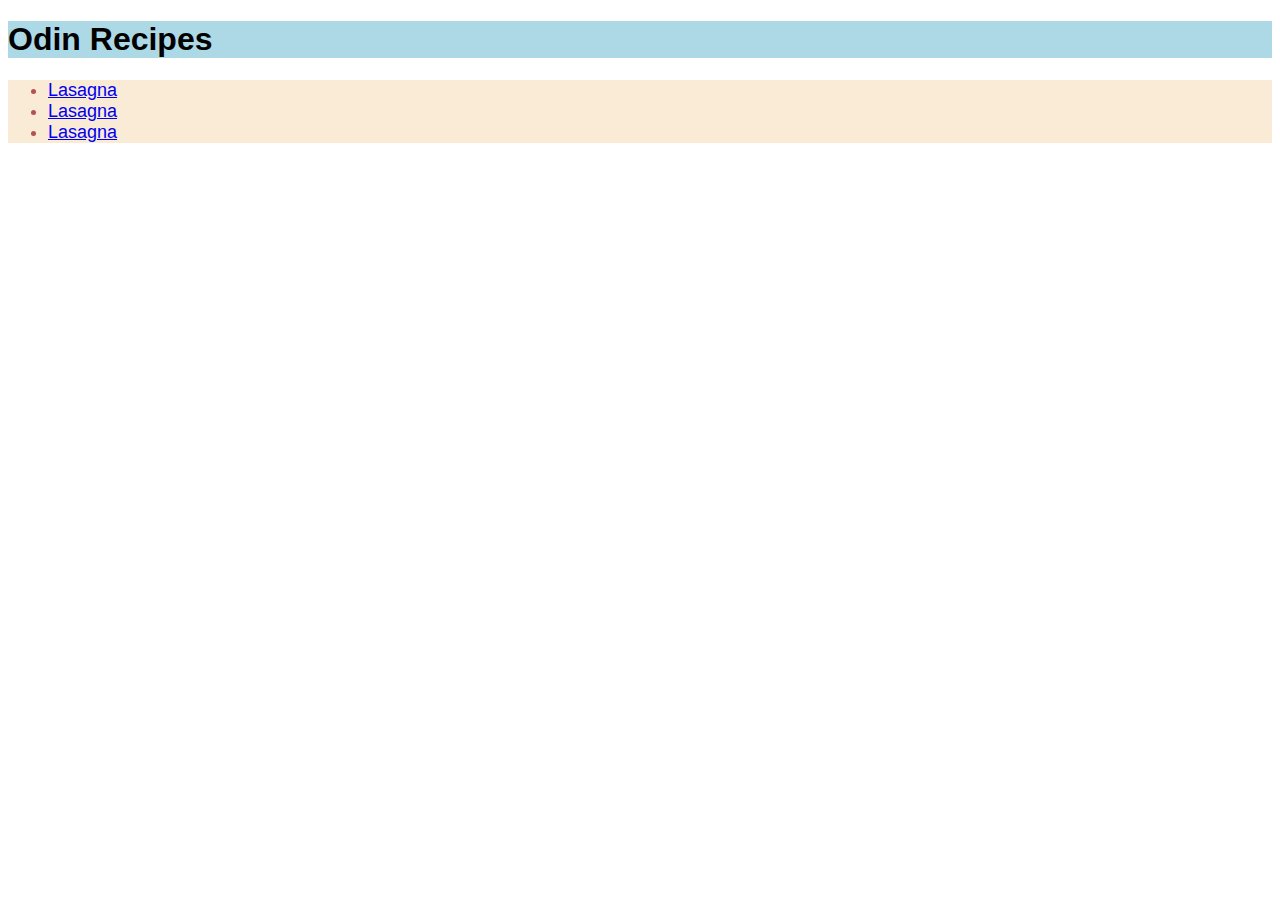
<file: index.html>
<!DOCTYPE html>
<html lang="en">
    <head>
        <meta charset="UTF-8">
        <link rel="stylesheet" href="styles.css">
    </head>

    <body>
        <h1 class="title">Odin Recipes</h1>
        <ul class="recipeList">
            <li class="recipe"><a href="recipes/lasagna.html">Lasagna</a></li>
            <li class="recipe"><a href="recipes/lasagna.html">Lasagna</a></li>
            <li class="recipe"><a href="recipes/lasagna.html">Lasagna</a></li>
        </ul>
    </body>
</html>
</file>
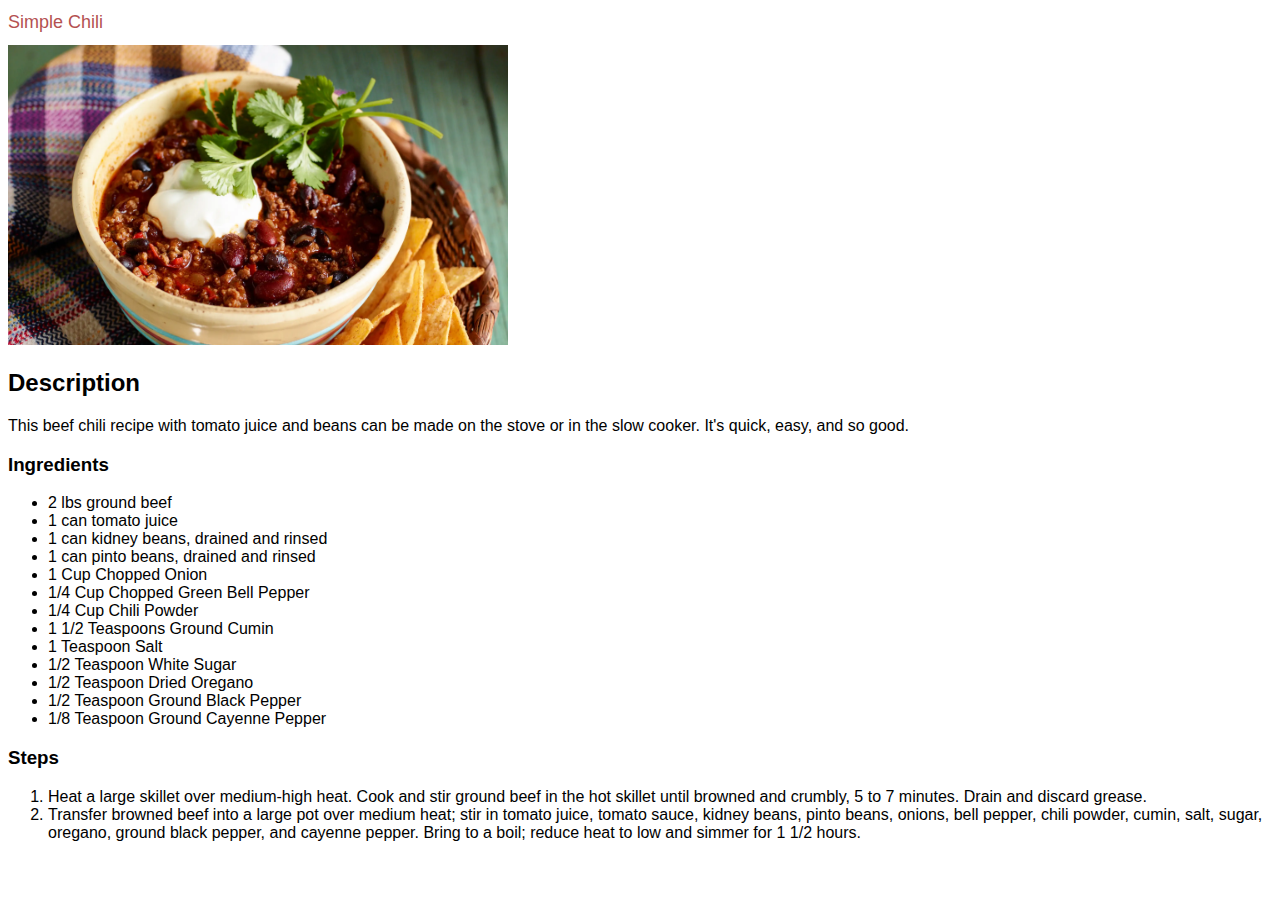
<file: recipes/chili.html>
<!DOCTYPE html>
<html lang="en">
    <head>
        <meta charset="utf-8">
        <title>Simple Chili</title>

        <link rel="stylesheet" href="../styles.css">
    </head>

    <body>
        <h1 class="recipe">Simple Chili</h1>
        <img src="../images/chili.jpg"
            width="500" height="300"
            alt="Simple Chili">
        <h2>Description</h2>
        <p>This beef chili recipe with tomato juice and beans can be made on the stove or in the slow cooker. It's quick, easy, and so good.</p>
        <h3>Ingredients</h3>
        <ul>
            <li>2 lbs ground beef</li>
            <li>1 can tomato juice</li>
            <li>1 can kidney beans, drained and rinsed</li>
            <li>1 can pinto beans, drained and rinsed</li>
            <li>1 Cup Chopped Onion</li>
            <li>1/4 Cup Chopped Green Bell Pepper</li>
            <li>1/4 Cup Chili Powder</li>
            <li>1 1/2 Teaspoons Ground Cumin</li>
            <li>1 Teaspoon Salt</li>
            <li>1/2 Teaspoon White Sugar</li>
            <li>1/2 Teaspoon Dried Oregano</li>
            <li>1/2 Teaspoon Ground Black Pepper</li>
            <li>1/8 Teaspoon Ground Cayenne Pepper</li>
        </ul>

        <h3>Steps</h3>
        <ol>
            <li>Heat a large skillet over medium-high heat. Cook and stir ground beef in the hot skillet until browned and crumbly, 5 to 7 minutes. Drain and discard grease.</li>
            <li>Transfer browned beef into a large pot over medium heat; stir in tomato juice, tomato sauce, kidney beans, pinto beans, onions, bell pepper, chili powder, cumin, salt, sugar, oregano, ground black pepper, and cayenne pepper. Bring to a boil; reduce heat to low and simmer for 1 1/2 hours.</li>
        </ol>
    </body>
</html>
</file>
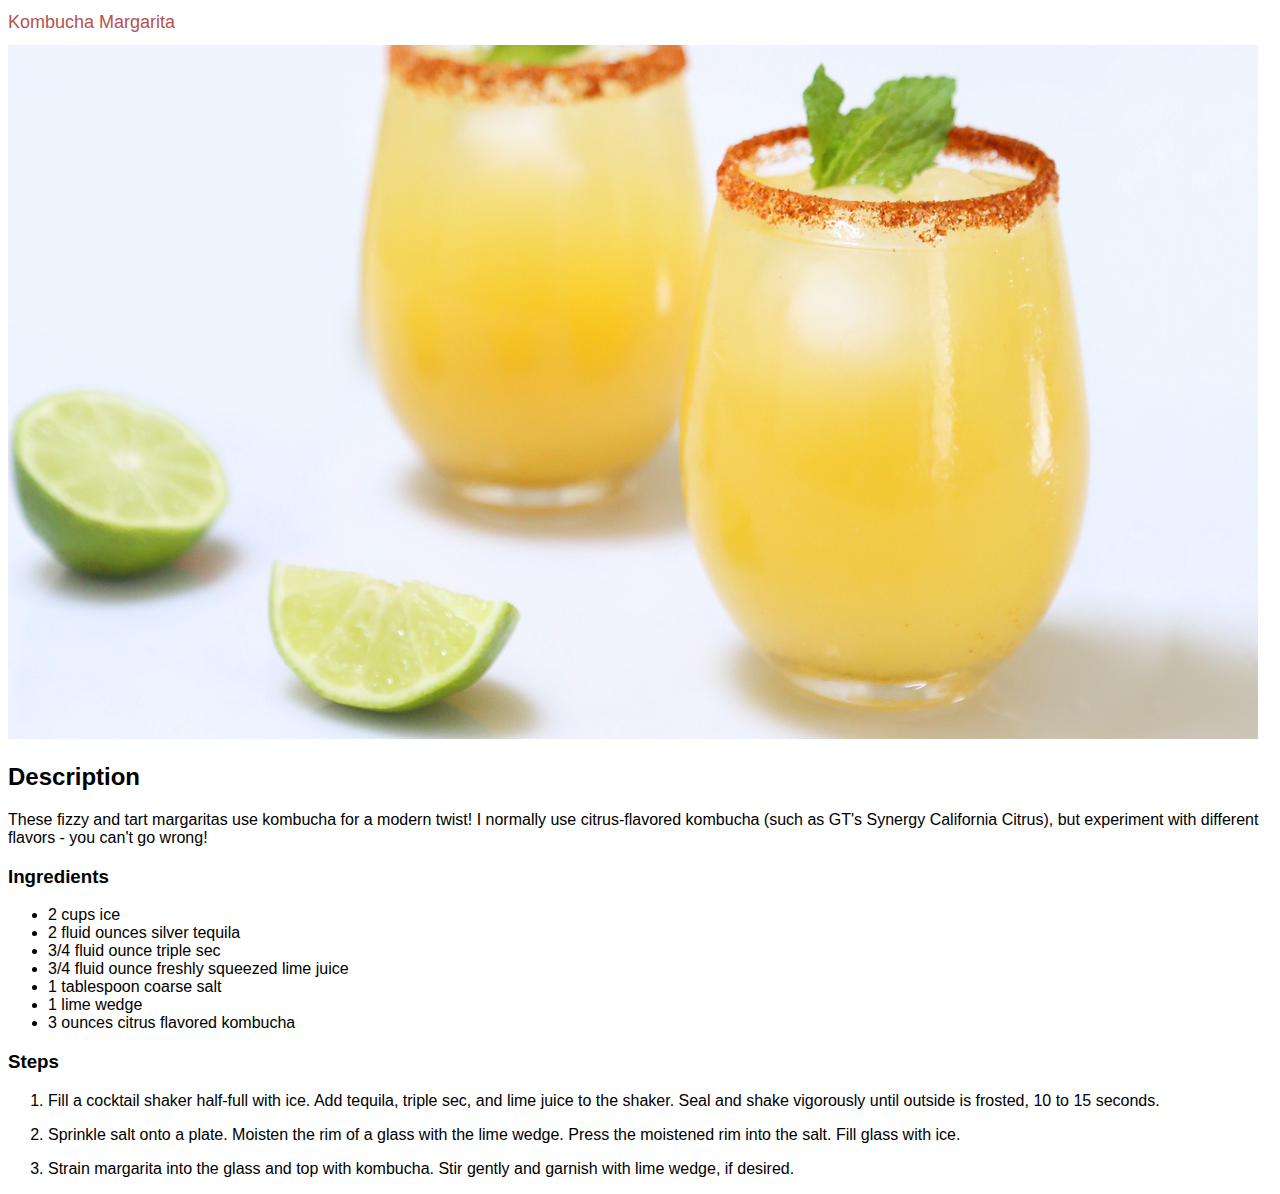
<file: recipes/kombuchamargarita.html>
<!DOCTYPE html>
<html lang="en">
    <head>
        <meta charset="utf-8">
        <title>Kombucha Margarita</title>

        <link rel="stylesheet" href="../styles.css">
    </head>

    <body>
        <h1 class="recipe">Kombucha Margarita</h1>
        <img src="../images/margarita.jpg" alt="Kombucha Margarita">

        <h2>Description</h2>
        <p>These fizzy and tart margaritas use kombucha for a modern twist! I normally use citrus-flavored kombucha (such as GT's Synergy California Citrus), but experiment with different flavors - you can't go wrong!</p>

        <h3>Ingredients</h3>
        <ul>
            <li>2 cups ice</li>
            <li>2 fluid ounces silver tequila</li>
            <li>3/4 fluid ounce triple sec</li>
            <li>3/4 fluid ounce freshly squeezed lime juice</li>
            <li>1 tablespoon coarse salt</li>
            <li>1 lime wedge</li>
            <li>3 ounces citrus flavored kombucha</li>
        </ul>

        <h3>Steps</h3>
        <ol>
            <li><p>Fill a cocktail shaker half-full with ice. Add tequila, triple sec, and lime juice to the shaker. Seal and shake vigorously until outside is frosted, 10 to 15 seconds.</p></li>
            <li><p>Sprinkle salt onto a plate. Moisten the rim of a glass with the lime wedge. Press the moistened rim into the salt. Fill glass with ice.</p></li>
            <li><p>Strain margarita into the glass and top with kombucha. Stir gently and garnish with lime wedge, if desired.</p></li>
        </ol>
    </body>
</html>
</file>
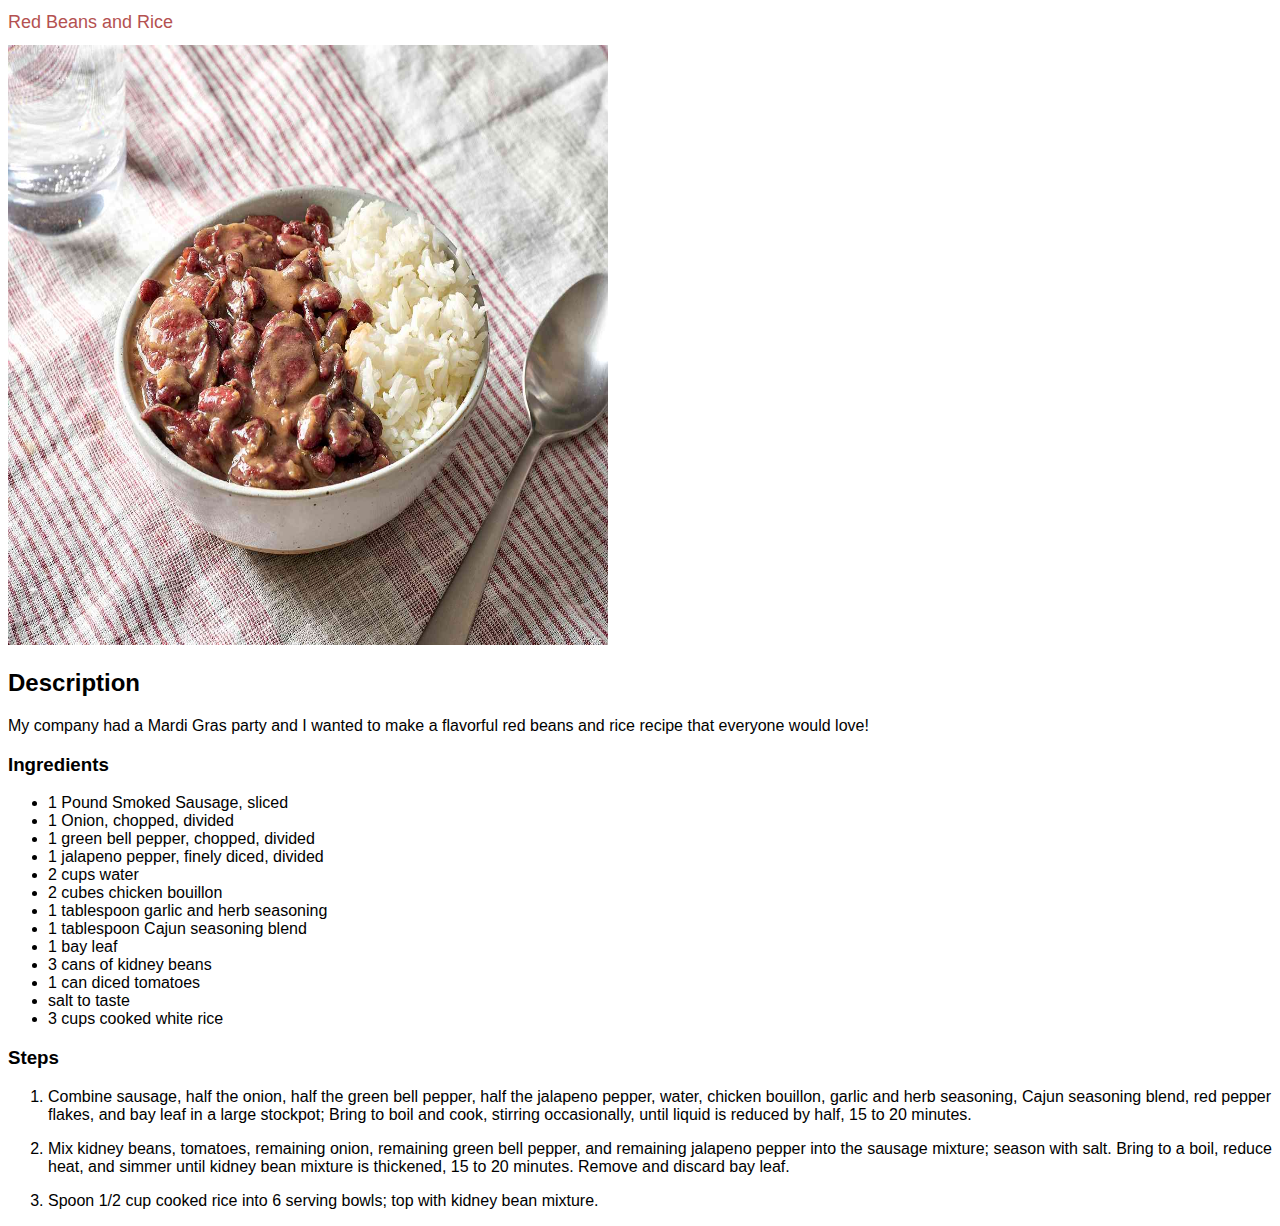
<file: recipes/RedBeansAndRice.html>
<!DOCTYPE html>
<html lang="en">
    <head>
        <meta charset="utf-8">
        <title>Red Beans and Rice</title>

        <link rel="stylesheet" href="../styles.css">
    </head>

    <body>
        <h1 class="recipe">Red Beans and Rice</h1>
        <img src="../images/redbeans.jpg"
        width="600"
        height="600"
        alt="Red Beans and Rice">

        <h2>Description</h2>
        <p>My company had a Mardi Gras party and I wanted to make a flavorful red beans and rice recipe that everyone would love!</p>

        <h3>Ingredients</h3>
        <ul>
            <li>1 Pound Smoked Sausage, sliced</li>
            <li>1 Onion, chopped, divided</li>
            <li>1 green bell pepper, chopped, divided</li>
            <li>1 jalapeno pepper, finely diced, divided</li>
            <li>2 cups water</li>
            <li>2 cubes chicken bouillon</li>
            <li>1 tablespoon garlic and herb seasoning</li>
            <li>1 tablespoon Cajun seasoning blend</li>
            <li>1 bay leaf</li> 
            <li>3 cans of kidney beans</li> 
            <li>1 can diced tomatoes</li>
            <li>salt to taste</li>
            <li>3 cups cooked white rice</li>
        </ul>

        <h3>Steps</h3>
        <ol>
            <li><p>Combine sausage, half the onion, half the green bell pepper, half the jalapeno pepper, water, chicken bouillon, garlic and herb seasoning, Cajun seasoning blend, red pepper flakes, and bay leaf in a large stockpot; Bring to boil and cook, stirring occasionally, until liquid is reduced by half, 15 to 20 minutes.</p></li>
            <li><p>Mix kidney beans, tomatoes, remaining onion, remaining green bell pepper, and remaining jalapeno pepper into the sausage mixture; season with salt. Bring to a boil, reduce heat, and simmer until kidney bean mixture is thickened, 15 to 20 minutes. Remove and discard bay leaf.</p></li>
            <li><p>Spoon 1/2 cup cooked rice into 6 serving bowls; top with kidney bean mixture.</p></li>
        </ol>
    </body>
</html>
</file>
<file: styles.css>
body {
    font-family: Arial, Helvetica, sans-serif;
}

.title {
    background-color: lightblue;
    font-weight: bold;
}

.recipeList {
    background-color: antiquewhite;
}

.recipe {
    color: rgb(180, 81, 81);
    font-weight: 500;
    font-size: large;
}

.foodPic {
    width: 20%;
    height: 20%;
}

.description {
    background-color: gainsboro;
}

.subtitle {
    background-color: blueviolet;
    color: white;
    font-weight: bold;
}

.description.list {
    font-weight: 600;
    font-size: 12px;
}
</file>
